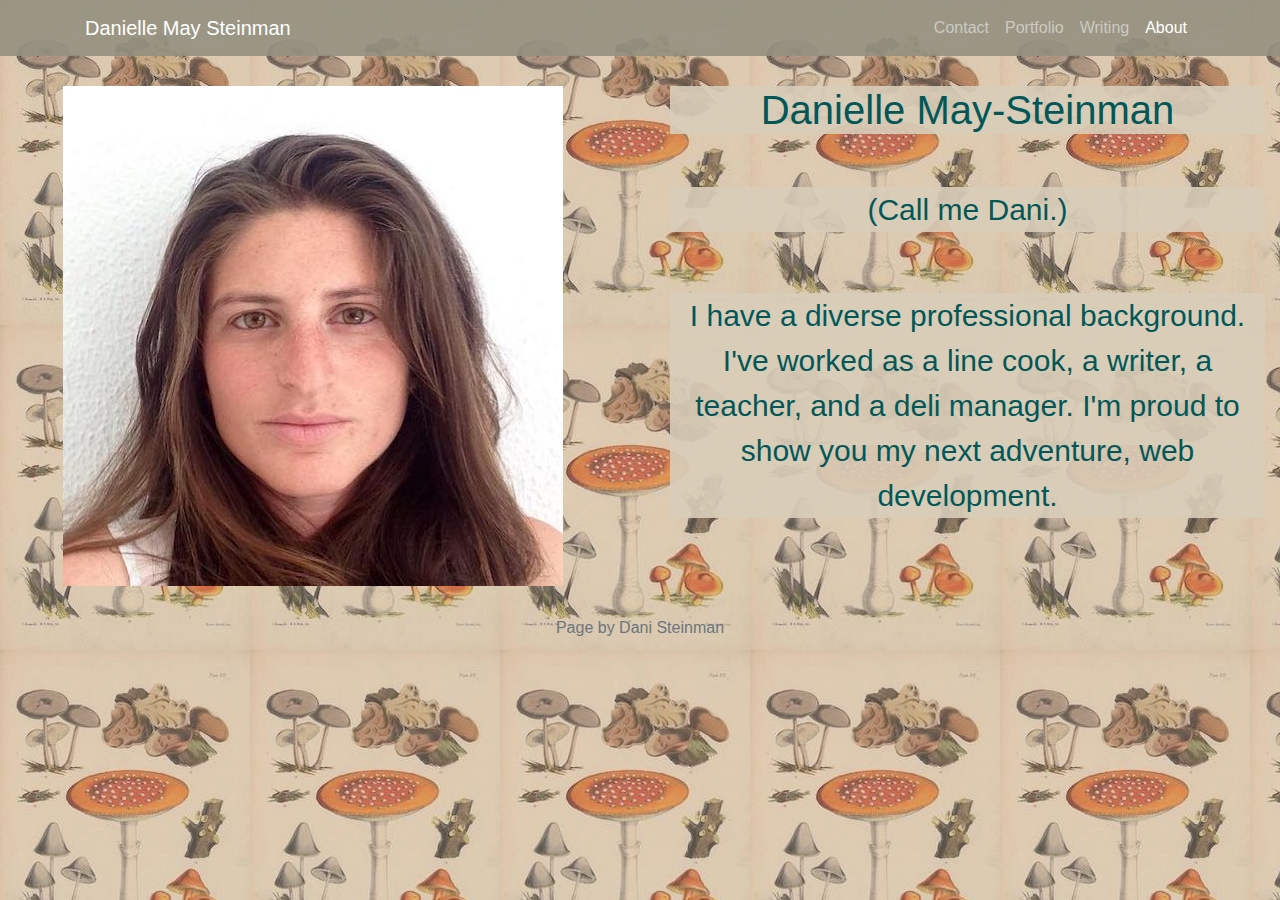
<file: index.html>
<!-- THIS IS MY PORTFOLIO -->
<!-- THIS PAGE HAS:
A navbar
    consistent on all pages
        Home/About
        Contact
        Portfolio
A responsive layout
Responsive images
All links must work.
Must use semantic html.
    Each page must have valid and correct HTML. (use a validation service)
Must contain your personalized information. (bio, name, images, links to social media, etc.)
Must properly utilize Bootstrap components and grid system.
The Bootstrap portfolio should minimize the use of media queries. -->

<!doctype html>

<html lang="en">

<head>

  <title>About Me</title>
  
  <meta name="description" content="The HTML5 Herald">
  <meta name="author" content="SitePoint">
  <link rel="stylesheet" href="https://maxcdn.bootstrapcdn.com/bootstrap/4.0.0/css/bootstrap.min.css">
  <link rel="reset.css" href="./stylesheets/reset.css">
  <link rel="stylesheet" href="./stylesheets/stylesheet.css" media="screen">
  <!-- <link href="https://fonts.googleapis.com/css2?family=Jost:wght@400;800&display=swap" rel="stylesheet"> -->
</head>

<body>
  <!-- Nav Bar -->
  <nav class="navbar navbar-expand-sm navbar-dark" id="navbar">
    <div class="container">
      <!-- Home page -->
      <a class="navbar-brand" href="./index.html" id="logo">Danielle May Steinman</a>
      <button class="navbar-toggler" type="button" data-toggle="collapse" data-target="#navbarTogglerDemo01"
        aria-controls="navbarTogglerDemo01" aria-expanded="false" aria-label="Toggle navigation">
        <span class="navbar-toggler-icon"></span>
      </button>
      <!-- Nav Bar -->
      <div class="collapse navbar-collapse" id="navbarTogglerDemo01">
        <ul class="navbar-nav ml-auto mt-2 mt-lg-0">
          <li class="nav-item">
            <a class="nav-link" href="./contact.html">Contact</a>
          </li>
          <li class="nav-item">
            <a class="nav-link" href="./portfolio.html">Portfolio</a>
          </li>
          <li class="nav-item">
            <a class="nav-link" href="./writing.html">Writing</a>
          </li>
          <li class="nav-item active">
            <a class="nav-link" href="./index.html">About</a>
          </li>
        </ul>
      </div>
      <!-- /Nav Bar -->
    </div>
    <!-- Whole thing -->
  </nav>
<main>
<div id="index_main">
  <div class="row">
    <div class="col-md-6">
      <img src="./Images/modelheadshot.jpg" class="img-fluid">
      
    </div>
    <div class="col-md-6">
      <h3 id="index_title">Danielle May-Steinman</h3>
      <br>
      <p id="index_subtitle">(Call me Dani.)</p>
      <br>
      <p id="index_subtitle">I have a diverse professional background. I've worked as a line cook, a writer, a teacher, and a deli manager. I'm proud to show you my next adventure, web development.</p> 
    </div>
  
  </div>
</div>

</main>
<div class="footer text-center">
  <footer>
    <div class="two-toned-footer-color"></div>
    <p class="text-muted text-muted-footer">
      Page by Dani Steinman 
    </p>
  </footer>
</div>




  <!-- jQuery CDN -->
  <script type="text/javascript" src="https://cdnjs.cloudflare.com/ajax/libs/jquery/3.2.1/jquery.min.js"></script>

  <!-- Bootstrap CDN -->
  <script src="https://maxcdn.bootstrapcdn.com/bootstrap/4.0.0/js/bootstrap.min.js"></script>


</body>

</html>
</file>
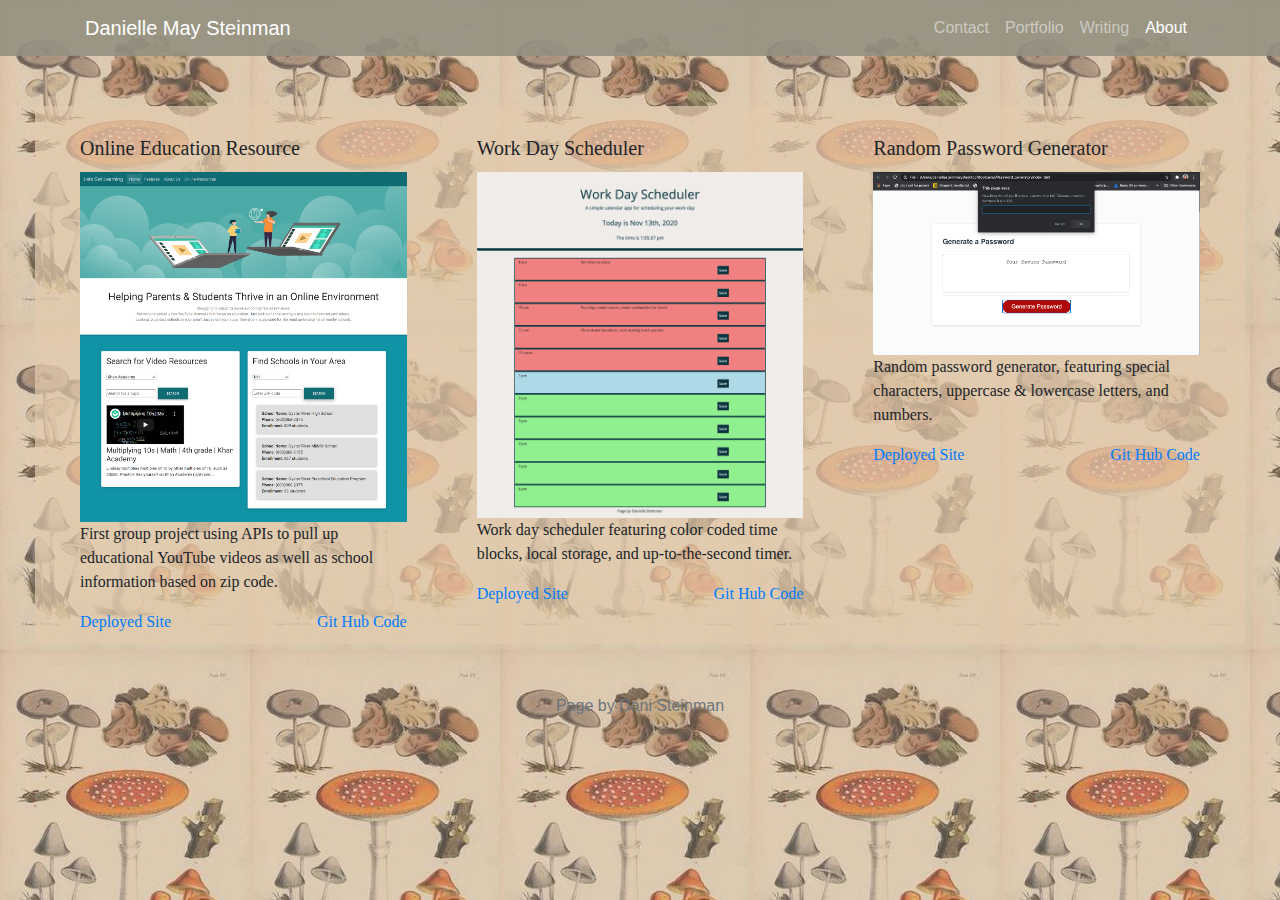
<file: portfolio.html>
<!-- THIS IS MY PORTFOLIO -->
<!-- THIS PAGE HAS:
A navbar
    consistent on all pages
        Home/About
        Contact
        Portfolio
A responsive layout
Responsive images
All links must work.
Must use semantic html.
    Each page must have valid and correct HTML. (use a validation service)
Must contain your personalized information. (bio, name, images, links to social media, etc.)
Must properly utilize Bootstrap components and grid system.
The Bootstrap portfolio should minimize the use of media queries. -->

<!doctype html>

<html lang="en">

<head>

  <title>My Responsive Portfolio</title>
  
  <meta name="description" content="The HTML5 Herald">
  <meta name="author" content="SitePoint">
  <link rel="stylesheet" href="https://maxcdn.bootstrapcdn.com/bootstrap/4.0.0/css/bootstrap.min.css">
  <link rel="reset.css" href="./stylesheets/reset.css">
  <link rel="stylesheet" href="./stylesheets/stylesheet.css" media="screen">
  <link href="https://fonts.googleapis.com/css2?family=Jost:wght@400;800&display=swap" rel="stylesheet">
</head>




<body>
  <nav class="navbar navbar-expand-sm navbar-dark" id="navbar">
    <div class="container">
      <!-- Home page -->
      <a class="navbar-brand" href="./index.html" id="logo">Danielle May Steinman</a>
      <button class="navbar-toggler" type="button" data-toggle="collapse" data-target="#navbarTogglerDemo01"
        aria-controls="navbarTogglerDemo01" aria-expanded="false" aria-label="Toggle navigation">
        <span class="navbar-toggler-icon"></span>
      </button>
      <!-- Nav Bar -->
      <div class="collapse navbar-collapse" id="navbarTogglerDemo01">
        <ul class="navbar-nav ml-auto mt-2 mt-lg-0">
          <li class="nav-item">
            <a class="nav-link" href="./contact.html">Contact</a>
          </li>
          <li class="nav-item">
            <a class="nav-link" href="./portfolio.html">Portfolio</a>
          </li>
          <li class="nav-item">
            <a class="nav-link" href="./writing.html">Writing</a>
          </li>
          <li class="nav-item active">
            <a class="nav-link" href="./index.html">About</a>
          </li>
        </ul>
      </div>
      <!-- /Nav Bar -->
    </div>
  </nav>
    <!-- Whole thing -->

  <main>
<!-- Portfolio Cards -->
  <div class="container-fluid">
    <div class="row" id="portfolio_cards">
    <!-- Online Education Resource -->
    <div class="col-md-4">
    <div class="card-body">
      <h5 class="card-title">Online Education Resource</h5>
      <img src="./screenshots/demo.png" class="img-fluid" alt=project_1>
      <p class="card-text">First group project using APIs to pull up educational YouTube videos as well as school information based on zip code.</p>
      <div class="links">
        <a href=https://dmaysteinman.github.io/Remote-Education-Resource class="float-left" target="_blank">Deployed Site</a>
        <a href="https://github.com/dmaysteinman/Remote-Education-Resource" class="float-right" target="_blank">Git Hub Code</a>
      </div>
    </div>
    </div>
    <!-- Work Day Scheduler -->
    <div class="col-md-4">
    <div class="card-body">
      <h5 class="card-title">Work Day Scheduler</h5>
      <img src="./screenshots/dmaysteinman.github.io_Work_Day_Scheduler_.png" class="img-fluid" alt="Work_day_scheduler">
      <p class="card-text">Work day scheduler featuring color coded time blocks, local storage, and up-to-the-second timer.</p>
      <div class="links">
        <a href="https://dmaysteinman.github.io/Work_Day_Scheduler/" class="float-left" target="_blank">Deployed Site</a>
        <a href="https://github.com/dmaysteinman/Work_Day_Scheduler" class="float-right" target="_blank">Git Hub Code</a>
      </div>
    </div>
    </div>

    <!-- Random Password Generator -->
    <div class="col-md-4">
    <div class="card-body">
      <h5 class="card-title">Random Password Generator</h5>
      <img src="./screenshots/screenshot1.png" class="img-fluid" alt="Random_Password_Generator">
      <p class="card-text">Random password generator, featuring special characters, uppercase & lowercase letters, and numbers.</p>
      <div class="links">
        <a href="https://dmaysteinman.github.io/Password_generator/" class="float-left" target="_blank">Deployed Site</a>
        <a href="https://github.com/dmaysteinman/Password_generator" class="float-right" target="_blank">Git Hub Code</a>
      </div>
    </div>
  </div>

  <!-- </div> -->
</div>

  </main>

<!-- footer -->
<div class="footer text-center">
  <footer>
    <div class="two-toned-footer-color"></div>
    <p class="text-muted text-muted-footer">
      Page by Dani Steinman 
    </p>
  </footer>
</div>




  <!-- jQuery CDN -->
  <script type="text/javascript" src="https://cdnjs.cloudflare.com/ajax/libs/jquery/3.2.1/jquery.min.js"></script>

  <!-- Bootstrap CDN -->
  <script src="https://maxcdn.bootstrapcdn.com/bootstrap/4.0.0/js/bootstrap.min.js"></script>


</body>

</html>
</file>
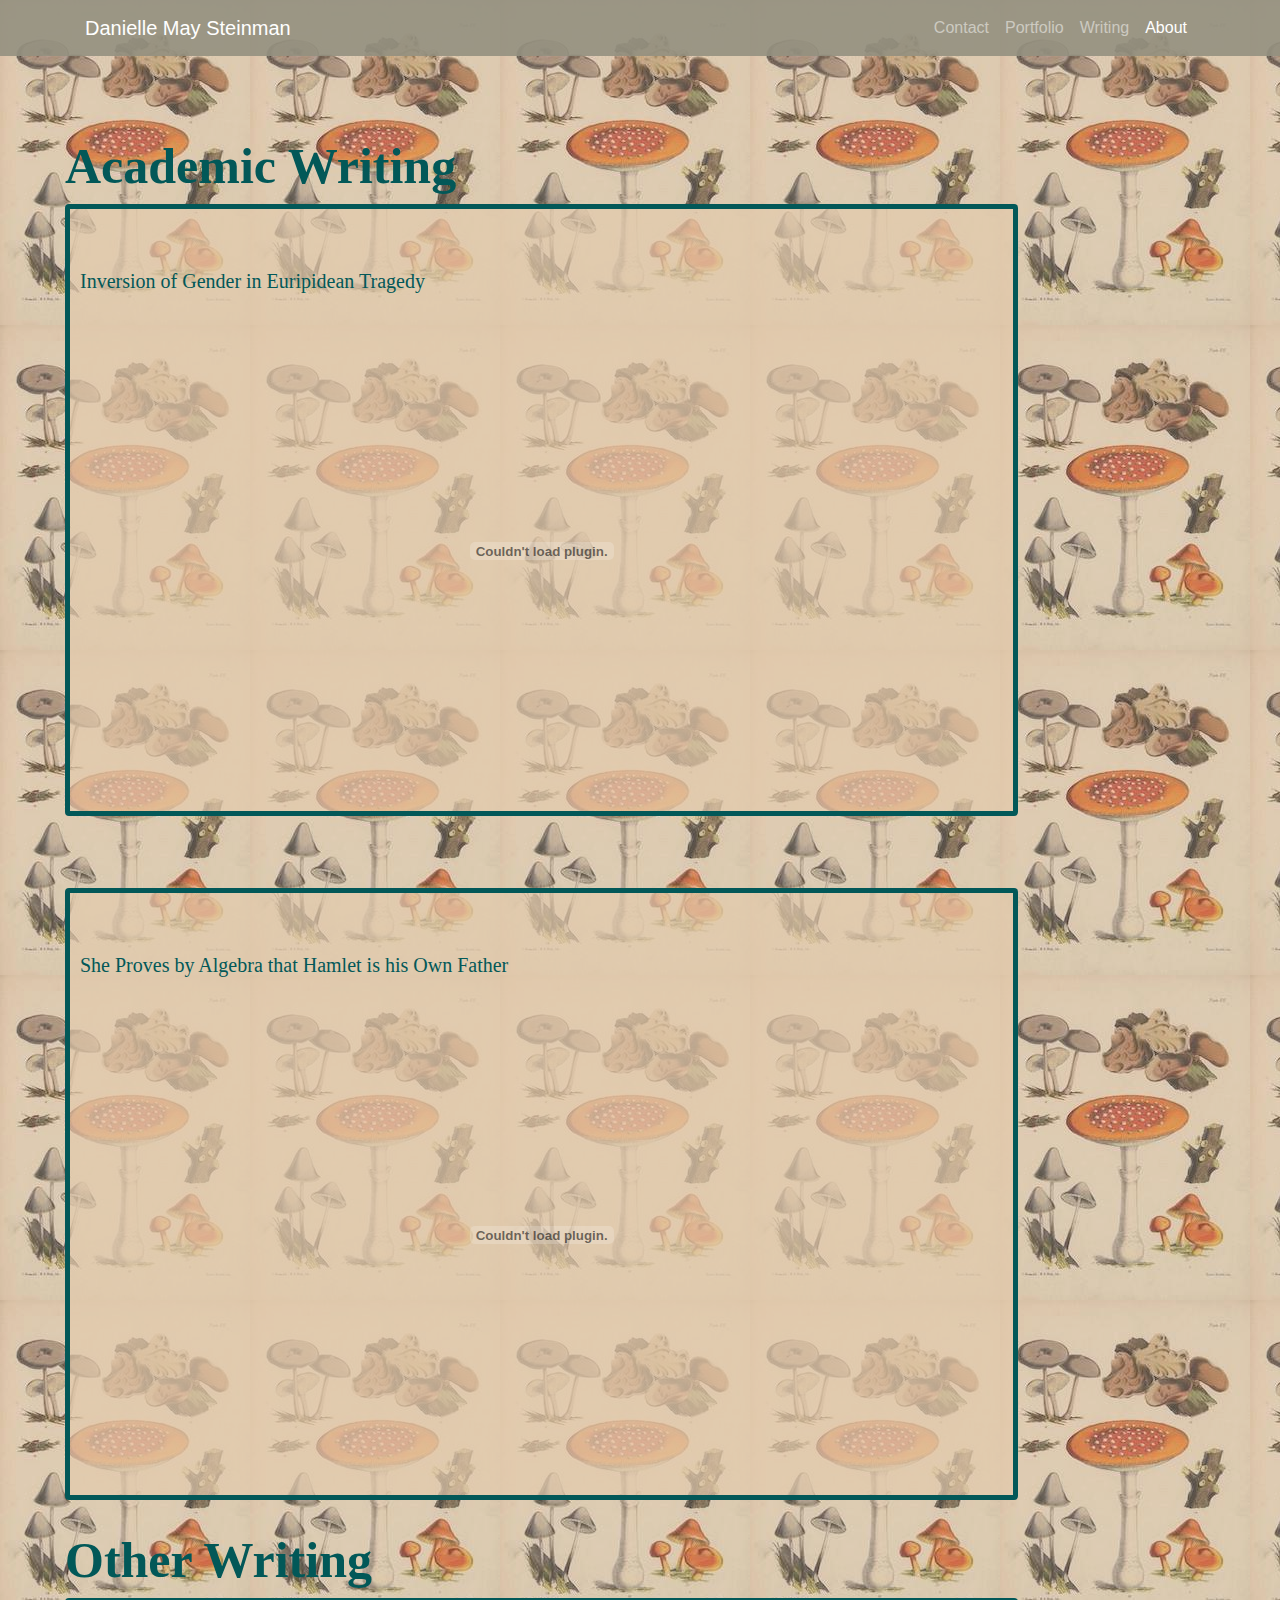
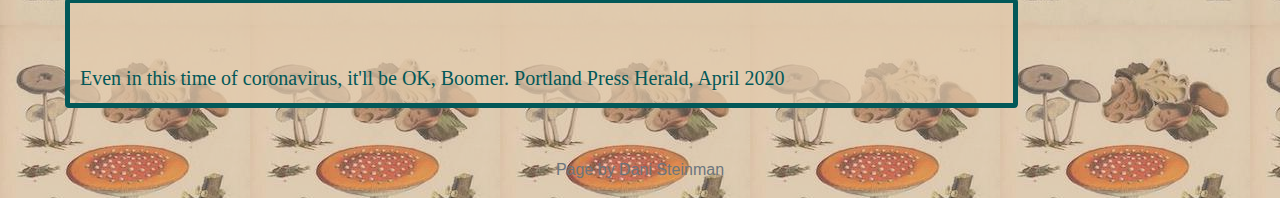
<file: writing.html>
<!doctype html>

<html lang="en">

<head>

<title>My Writing</title>
        
    <meta name="description" content="The HTML5 Herald">
    <meta name="author" content="SitePoint">
    <link rel="stylesheet" href="https://maxcdn.bootstrapcdn.com/bootstrap/4.0.0/css/bootstrap.min.css">
    <link rel="reset.css" href="./stylesheets/reset.css">
    <link rel="stylesheet" type="text/css" href="./stylesheets/stylesheet.css">
    <link href="https://fonts.googleapis.com/css2?family=Jost:wght@400;800&display=swap" rel="stylesheet">
</head>



<body>
  <nav class="navbar navbar-expand-sm navbar-dark" id="navbar">
        <div class="container">
          <!-- Home page -->
          <a class="navbar-brand" href="./index.html" id="logo">Danielle May Steinman</a>
          <button class="navbar-toggler" type="button" data-toggle="collapse" data-target="#navbarTogglerDemo01"
            aria-controls="navbarTogglerDemo01" aria-expanded="false" aria-label="Toggle navigation">
            <span class="navbar-toggler-icon"></span>
          </button>
          <!-- Nav Bar -->
          <div class="collapse navbar-collapse" id="navbarTogglerDemo01">
            <ul class="navbar-nav ml-auto mt-2 mt-lg-0">
              <li class="nav-item">
                <a class="nav-link" href="./contact.html">Contact</a>
              </li>
              <li class="nav-item">
                <a class="nav-link" href="./portfolio.html">Portfolio</a>
              </li>
              <li class="nav-item">
                <a class="nav-link" href="./writing.html">Writing</a>
              </li>
              <li class="nav-item active">
                <a class="nav-link" href="./index.html">About</a>
              </li>
            </ul>
          </div>
          <!-- /Nav Bar -->
        </div>
        <!-- Whole thing -->
      </nav>

  <main>
  <div class="container-fluid" id="writing">
    <div class="col-md-10">
        <h1 class="writing-title">Academic Writing</h1>
        <div class="card" id="writing_card">
        <h2 class="writing-subtitle">Inversion of Gender in Euripidean Tragedy</h2>
        <embed src="./pdfs/Inversion_of_Gender_Etc.pdf" id="papers"></embed>
        </div>
        <br>
        <br>
        <br>
      
        <div class="card" id="writing_card">
        <h2 class="writing-subtitle">She Proves by Algebra that Hamlet is his Own Father</h2>
        <embed src="./pdfs/She_Proves_Etc.pdf"  id="papers"></embed>
        </div>
        <h1 class="writing-title">Other Writing</h1>
        <div class="card" id="writing_card">
        <a href="https://www.pressherald.com/2020/04/05/maine-voices-even-in-the-time-of-coronavirus-its-ok-boomer/" class=writing-subtitle target="_blank">Even in this time of coronavirus, it'll be OK, Boomer. Portland Press Herald, April 2020
        </a>
      </div>
    </div>

  
  </main>
 <!-- footer -->
<div class="footer text-center">
<footer>
  <div class="two-toned-footer-color"></div>
  <p class="text-muted text-muted-footer">
    Page by Dani Steinman 
  </p>
</footer>
</div>
  <!-- jQuery CDN -->
  <script type="text/javascript" src="https://cdnjs.cloudflare.com/ajax/libs/jquery/3.2.1/jquery.min.js"></script>

  <!-- Bootstrap CDN -->
  <script src="https://maxcdn.bootstrapcdn.com/bootstrap/4.0.0/js/bootstrap.min.js"></script>


</body>

</html>
</file>
<file: stylesheets/stylesheet.css>
#navbar {
    background-color: rgba(148, 144, 127, 0.9);
  }
  
   .navbar-nav {
    flex-direction: row;
  }
  
  .nav-link {
    padding-right: .5rem !important;
    padding-left: .5rem !important;
    color: black;
  }

  

  /* Fixes dropdown menus placed on the right side */
  .ml-auto .dropdown-menu {
    left: auto !important;
    right: 0px;
  }

  body {
    background-image: url("../Images/sfc_mushroom_2.jpg");
    background-color: rgb(230, 211, 184, .1);
    background-repeat: repeat;
    background-blend-mode: lighten;
  }

  .container-fluid {
    font-family: 'Times New Roman';
    padding: 50px;
  }


  .col-md-6 {
    text-align: center;
    padding: 30px;
  }

  .col-md-6 h3 {
    font-size: 50px;
    background-color: rgba(216, 205, 185, 0.9);
    color: rgb(250, 240, 225);
  }

  #index_main {
    font-size: 30px;
    color: rgb(146, 128, 100);
  }

  .mb-4 h2 {
    font-size: 50px;
  }

  .mb-4 p {
    font-size: 20px;
  }

  .image-fluid {
    padding: 50px;
  }
  
  /* Index Page */
  #index_title {
    font-size: 40px;
    background-color: rgba(216, 205, 185, 0.9);
    color: rgb(2, 88, 88);
  }

  #index_subtitle {
    font-size: 30px;
    background-color: rgba(216, 205, 185, 0.9);
    color: rgb(2, 88, 88);
  }

  /* Contact Page */
  #contact_title {
    font: "Times New Roman";
    color: rgb(2, 88, 88);
    background-color: rgba(216, 205, 185, 0.9);
    font-weight: bold;
  }

  #contact_subtitle {
    background-color:rgba(216, 205, 185, 0.9);
    color: rgb(2, 88, 88);
  }
  /* Portfolio Page */
  #portfolio_cards {
    background-color: hsl(33, 48%, 78%, .7);
    padding: 10px;
  }

  /* Writing page */
  .writing-title {
    font-size: 50px;
    color: rgb(2, 88, 88);
    font-weight: bolder;
    padding-top: 30px;
  }
  .writing-subtitle {
    color: rgb(2, 88, 88);
    padding-top: 50px;
    font-size: 20px;
  }

  #writing_card {
    border-color: rgb(2, 88, 88);
    border-width: 5px;
    padding: 10px;
    background-color: hsl(33, 48%, 78%, .7);
  }

  #papers {
    width: 100%;
    height: 500px;
  }

/* Writing Page */


  .btn {
    background-color: rgb(2, 88, 88);
    padding: 5px;
    margin: 15px;
    font-size: 30px;
  }
</file>
